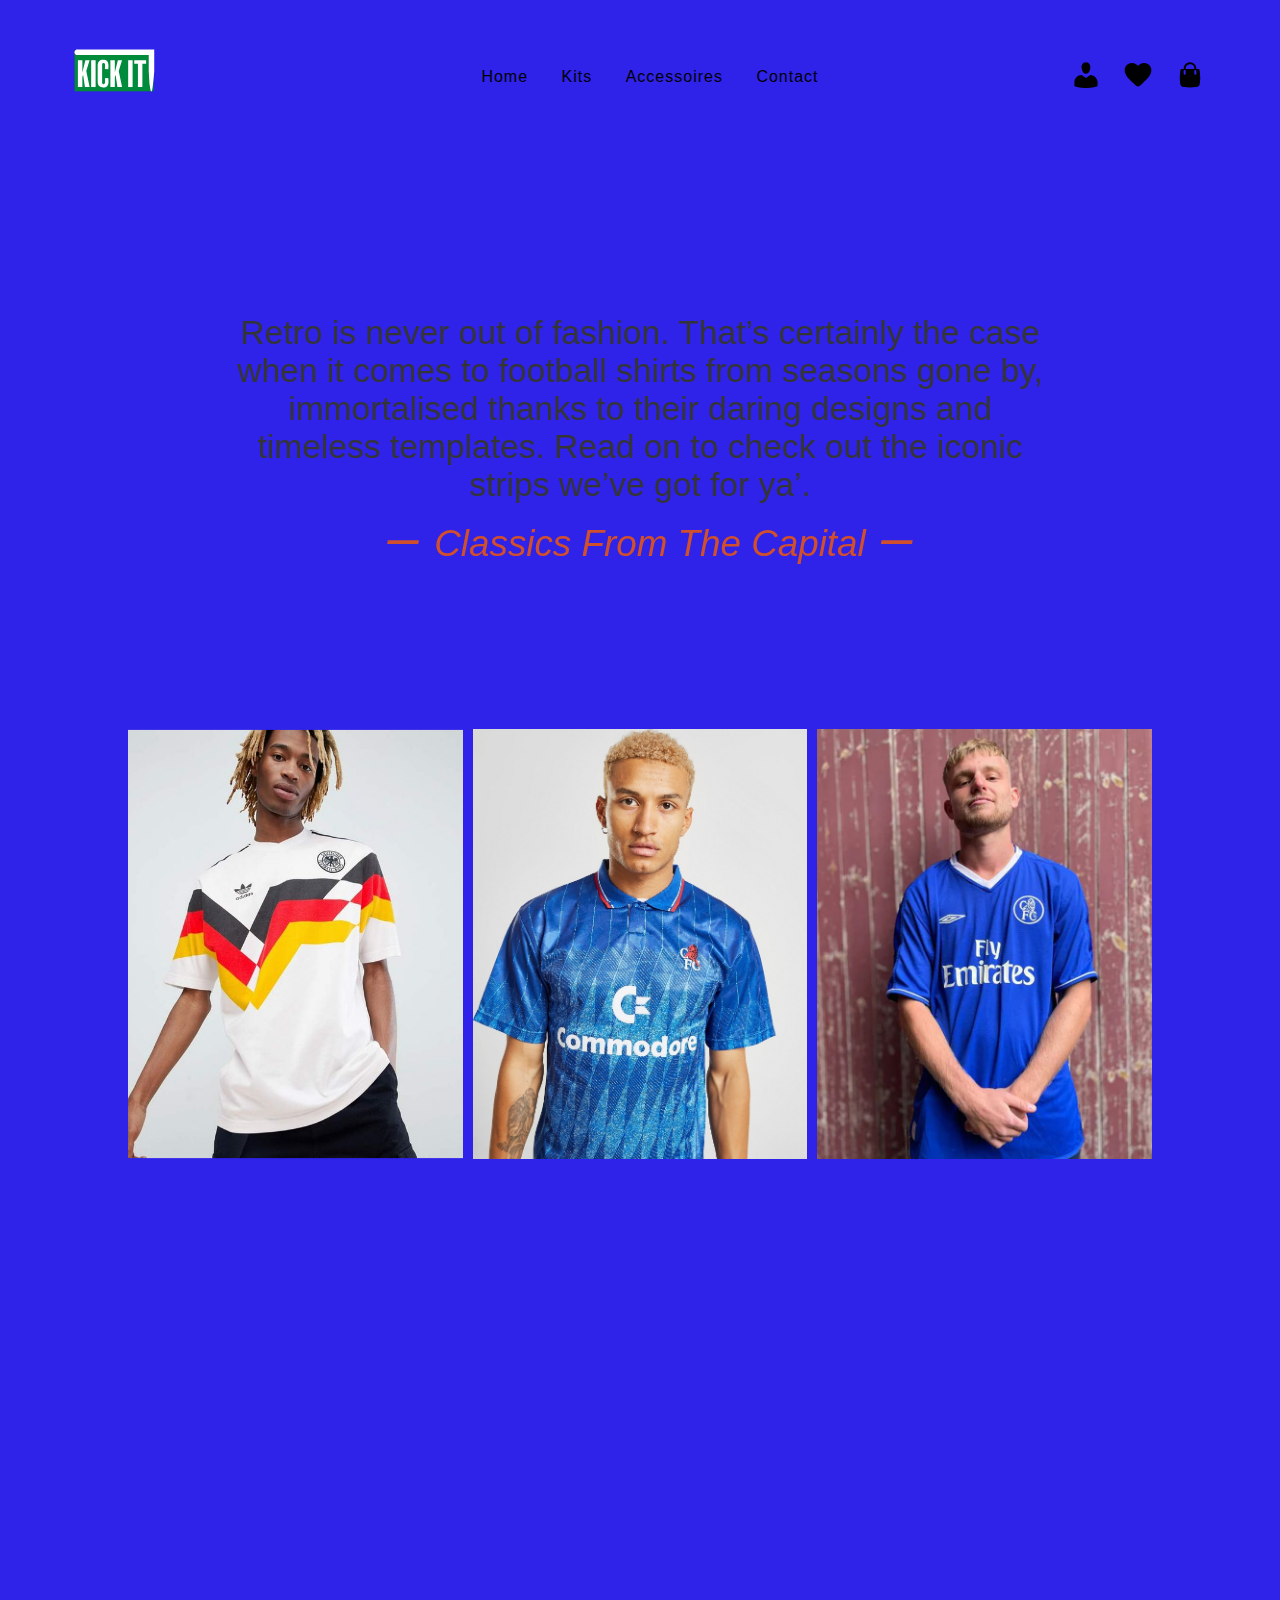
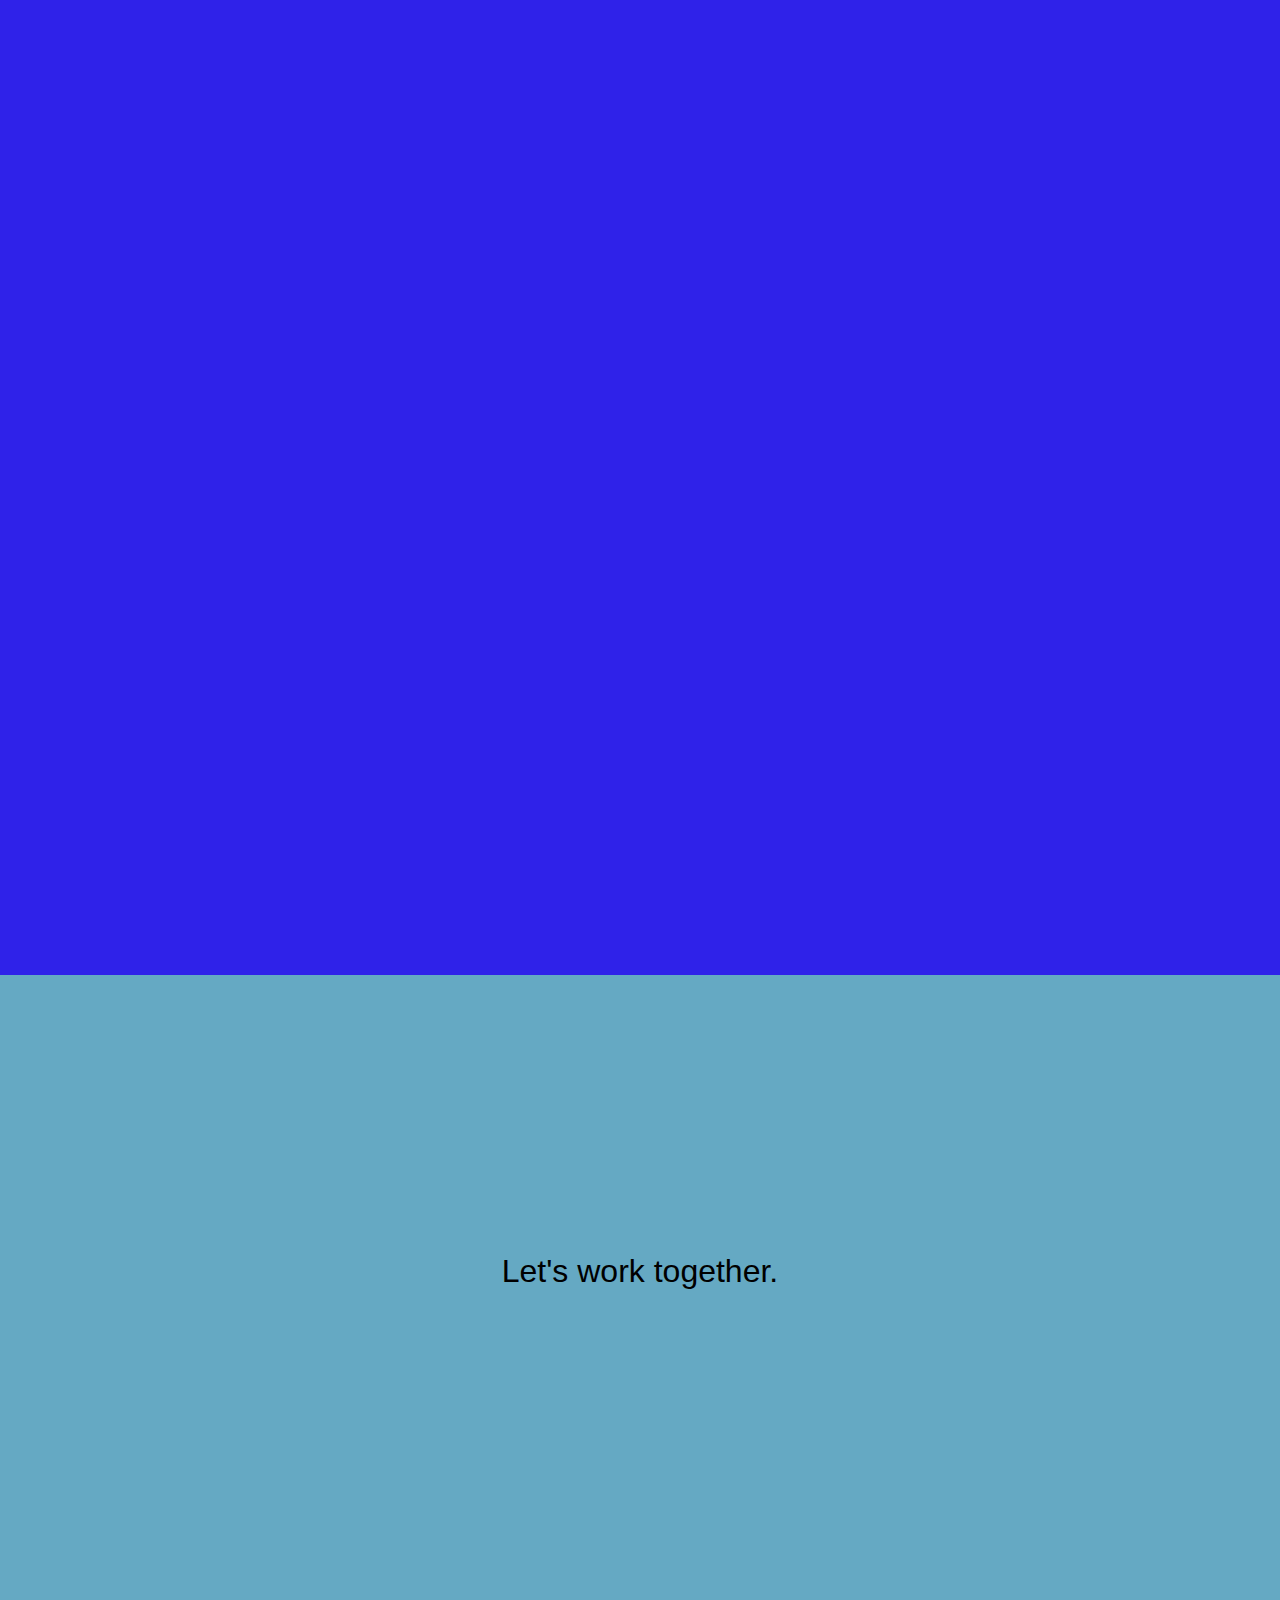
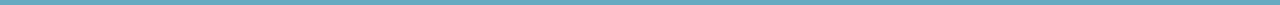
<file: index.html>
<!DOCTYPE html>
<html lang="en">
<head>
    <meta charset="UTF-8">
    <meta http-equiv="X-UA-Compatible" content="IE=edge">
    <meta name="viewport" content="width=device-width, initial-scale=1.0">
    <link rel="stylesheet" href="reset.css">
    <link rel="stylesheet" href="index.css">
    <link rel="stylesheet" href="https://unpkg.com/aos@next/dist/aos.css"/>
    <title>Kick it</title>
</head>
<body>
    <header>
        <nav class="navbar">
        <div class="logo-div">
            <li class="logo">
                <img src="/SVG/logo-01.svg" alt="logo" >
            </li>
        </div> 
        <div class="navbar-flex">
            <ul class="nav-ul">
                <li class="nav-list"><a href="index.html">Home</a></li>
                <li class="nav-list"><a href="kits.html">Kits</a></li>
                <li class="nav-list"><a href="#">Accessoires</a></li>
                <li class="nav-list"><a href="#">Contact</a></li>
            </ul>
        </div>
        <ul class="nav-ul-1">
            <li class="nav-list-svg">
                <img src="/SVG/profile.svg" alt="profile">
            
                <ul class="nav-sublist">
                    <li>Your account</li>
                    <li>Orders</li>
                    <li>Your measures</li>
                    <li>Help & Contact</li>
                    <li>Log Out</li>
                </ul>

            </li>
            <li class="nav-list-svg"><img src="/SVG/ic-round-favorite.svg" alt="heart"></li>
            <li class="nav-list-svg"><img src="/SVG/basil-shopping-bag-solid.svg" alt="basket">

                <ul class="nav-sublist">
                    <li>Your basket is empty</li>
                    <li>You dont know where to start ?</li>
                    <li>Start new one</li>
                </ul>

            </li>
        </ul>
        </nav>
    
        <div class="title-quote"  data-aos="fade-up">
            <h1> Retro is never out of fashion. That’s certainly the case when it comes 
                to football shirts from seasons gone by, immortalised thanks to their daring 
                designs and timeless templates. Read on to check out the iconic strips 
                we’ve got for ya’.<br>
                <span class="ferguson">Classics From The Capital</span> 
            </h1>
        </div>
    </header>
    <main>

        <div class="retro-section" data-aos="fade-up">
            <div class="retro-kits-img">
                <img src="/images/players/RetroGermany.jpeg" alt="Retro Germany">
                <div class="name-price">
                    <h2>adidas Originals Retro Germany</h2>
                </div>
            </div>

            <div class="retro-kits-img" data-aos="fade-up">
                <img src="/images/players/chelhome.jpeg" alt="beckham">
                <div class="name-price">
                    <h2> Commodore Chelsea FC 93/94 </h2>
                </div>
            </div>

           
            <div class="retro-kits-img" data-aos="fade-up">
                <img src="/images/players/1._New_720x.jpg" alt="Klingsman">
                <div class="name-price">
                    <h2>“JVC” Arsenal FC 98/99</h2>
                </div>
            </div>

            <div class="retro-kits-img" data-aos="fade-up">
                <img src="/images/players/palace.jpeg" alt="ronaldo">
                <div class="name-price">
                    <h2> “TDK” Crystal Palace 96/97</h2>
                </div>
            </div>

            <div class="retro-kits-img" data-aos="fade-up">
                <img src="/images/players/03a58126-d160-4023-b58c-11becd5e6804_blog_ln_.jpg" alt="Klingsman">
                <div class="name-price">
                    <h2> Brazil 72/73</h2>
                </div>
            </div>
            
            <div class="retro-kits-img" data-aos="fade-up">
                <img src="/images/players/toon-2.jpeg" alt="Maldini">
                <div class="name-price">
                    <h2>"Newcastle Brown Ale" Newcastle United 95/96</h2>
                </div>
            </div>

            <div class="retro-kits-img" data-aos="fade-up">
                <img src="/images/players/wolves.jpeg" alt="Ronaldhino">
                <div class="name-price">
                    <h2>“Goodyear” Wolverhampton Wanderers FC 91/92</h2>
                </div>
            </div>

            <div class="retro-kits-img" data-aos="fade-up">
                <img src="/images/players/wh.jpeg" alt="Vieira">
                <div class="name-price">
                    <h2>West Ham United 88/89</h2>
                </div>
            </div>


            <div class="retro-kits-img" data-aos="fade-up">
                <img src="/images/players/arsehome1.jpeg" alt="Klingsman">
                <div class="name-price">
                    <h2>“JVC” Arsenal FC 98/99</h2>
                </div>
            </div>

            <div class="retro-kits-img" data-aos="fade-up">
                <img src="/images/players/1._Barca_-_60_Size_87657274-d022-41fb-b9df-4df70b844b18_720x.jpg" alt="City">
                <div class="name-price">
                    <h2>“Kappa” FC Barcelona 92/93</h2>
                </div>
            </div>

            <div class="retro-kits-img" data-aos="fade-up">
                <img src="/images/players/avhome.jpeg" alt="Bale">
                <div class="name-price">
                    <h2>“Müller” Aston Villa 93/94</h2>
                </div>
            </div>

            <div class="retro-kits-img" data-aos="fade-up">
                <img src="/images/players/arseaway1.jpeg" alt="City">
                <div class="name-price">
                    <h2>“Brother” Arsenal FC 97/98</h2>
                </div>
            </div>


        </div>
    </main>
    <footer>
        <h2> Let's work together.
           <a href="email"  target="_blank" data-aos="fade-up"> Get in touch.</a> </h2>
    </footer>
        <script src="https://unpkg.com/aos@next/dist/aos.js"></script>
        <script>
        AOS.init();
        </script>
</body>
</html>
</file>
<file: index.css>
* {
    box-sizing: border-box;
    
}

html{
    overscroll-behavior-inline: contain;
}

body {
    margin: 0;
    padding: 0;
    font-family: 'Avenir Next' , 'Gill Sans','Trebuchet MS', sans-serif;
    background-color:#fefaed;
}


header { 
    min-height: 30vh;
    margin: 0;
}

.navbar{
    margin:3rem  4rem;
    display: grid;
    grid-template-columns: [first] 1fr [line2] 1fr [line3] 1fr [end];
    grid-gap: 20px;
}

.navbar-flex {
    width: 100%;
    margin: 20px 10px;
}

/*  ============
    nav section 
    =========== */



.nav-ul {
    display: flex;
    justify-content: space-around;
    align-items: center;
    width: 100%;
    margin-right: 50px;
    font-size: 1rem;
    font-weight: 500;
    color: #000000;
    letter-spacing: 1px;

}

.nav-ul-1 {
    display: flex;
    justify-content: space-between;
    align-items: center;
}

.logo-div > .logo > img {
    width: 100px;
}

.logo-div > .logo > img:hover {
    width: 100px;
}

.nav-ul-1  {
    margin-left: 10rem;
    display: flex;
    justify-content: flex-end;
    align-items: center;
    width: 100%;
}


.nav-list-svg > img {
    width: 2rem;
    margin: 10px;
}

.navbar ul, 
.navbar li {
    margin:0;
    padding: 0;
}

.navbar ul {
    list-style: none;
    width: 100%;
}

.navbar li {
    float: left;
    position: relative;
    width: auto;  
}

.navbar a {
    margin: 10px;
    transition: all 0.20s ease;
}

.navbar li:hover  { 
    background-color: #D04F2C;
 }

.nav-sublist {
    right: 150px;
    opacity: 0;
    position: absolute;
    visibility: hidden;
    z-index: 1;
}

li:hover ul.nav-sublist {
    opacity: 1;
    visibility: visible;
    top: 55px;
    width: 100px;
}

.nav-sublist li{
    float: none;
    width: 250px;
    height: 60px;
    padding: 20px 0 20px 15px;
    border-bottom: solid 0.5px #D04F2C;
    background-color: #fefaed;
}


.nav-ul > li:hover { 
   cursor: pointer;
   margin:0 5px;
   background-color: #D04F2C;
   color: cornsilk;
   transition: 0.2s;
}

.nav-ul > li:focus { 
    cursor: pointer;
    margin:0  5px;
    background-color: #D04F2C;
    color: cornsilk;
 }




.title-quote > h1 {
    padding: 10rem 0;
    margin: 0 auto;
    text-align: center;
    width: 65vw;
    font-size: 2.1rem;
    font-weight: 500;
    color: #353535;
}

.ferguson {
    font-size: 2.3rem;
    margin-left: 20px;
    font-style: italic;
    color: #D04F2C;
}

.ferguson::before {
    content: '– ';
    font-size: 3.5rem;
}

.ferguson::after {
    content: ' –';
    font-size: 3.5rem;
}


/*  ============
        Main
    =========== */

main {
    width: 100vw;
    min-height: 100vh;
    padding-bottom: 5rem;
}

.retro-section {
    width: 80vw;
    margin: 0 auto;
    display: grid;
    grid-template-columns: repeat(3, 1fr);
    justify-items: center;
    align-items:center;
    gap: 10px;
}

.retro-kits-img  {
    position: relative;
  
}

.retro-kits-img > img {
    object-fit: cover;
    width: 100%;
    cursor: pointer;
}

.retro-kits-img > .name-price {
   position: absolute;
   top: 70%;
   width: 100%;
   text-align: center;
   color: cornsilk;
   opacity: 0;
}

.retro-kits-img > .name-price > h2 {
   font-size: 1.5rem;
   text-transform: uppercase;
   font-family: 'DIN Condensed', Times, serif;
   text-shadow: 1px 1px 1px #bbb7b7, 0 0 0.2em #bdb5b5;
}


.text-kits {
    color: #80a2b0;
}


.text-red {
    color: #D04F2C;
}



 /*  ============
     Hover image
    =========== */

 .retro-kits-img:hover .name-price {
    opacity: 1;
  }

.retro-kits-img > img:hover {
    -webkit-filter: blur(3px);
    filter: blur(3px);
}

img,
.name-price {
    transition: 0.25s all;
}

/*  ============
        Footer
    =========== */
footer {
    width: 100%;
    background-color: #65a9c3;
    min-height: 70vh;
    display: flex;
    justify-content: center;
    align-items: center;
    flex-direction: column;
    vertical-align: bottom;
}

.bottom-section {
    width: 83vw;
    margin: 0 auto;  
    display: grid;
    grid-template-columns: repeat(4, 1fr);
    grid-gap: 5rem;
}

.bottom-section-container > h2 {
    font-size:1.5rem ;
    text-align: left;
}

.bottom-section-container > h3 {
    font-weight:600 ;
}

.bottom-section-container > p {
    line-height: 1.5;
}

.letterspace-bottom-p {
    margin-top: 4rem;
}

.bottom-section-1 {
    grid-gap: 5rem;
    width: 83vw;
    margin: 1rem auto;  
    display: grid;
    grid-template-columns: repeat(4, 1fr);
}

h2 {
    font-size:2rem ;
    text-align: center;
    margin: auto;
}


h2 > a {
   display: block;
   color: #ffffffe3;
   cursor: pointer;
}

h2 > a:hover {
    color: #ffffff;
    opacity: .7;
 }

 .icon-footer {
    display: flex;
    padding-bottom: 7px;
    text-align: left;

 }

 .icon-footer > h2 {
    font-size: 1.5rem;
    text-align: left;
 }

 .icon-footer > p {
    padding-left: 10px; 
 }

 .icon-footer > img {
    width: 1.5rem;   
 }

 .img-top {
    display: flex;
    padding-bottom: 7px;
 }
 .img-top > h2 {
    font-size: 1.5rem;
    text-align: left;
 }

 .img-top > img  {
    width: 1.5rem;   
    margin-top: -40px;
 }
 


/*  ============
      Buy Now
    =========== */
.homepage-kits {
    display: flex;
    justify-content: center;
    align-items: center;
}



/*  ============
      #1 section
    =========== */
#all-kits-section {
    min-height: 65vh;
    background-color:#5eacc3;
    position: relative;
}

main > .greenbar {
    width: 100%;
    height: 4rem;
    background-color: #80d1e9;
}
.image-kit-content {
    display: flex;
    justify-content: space-between;
    position: absolute;
    bottom: 0;
    right: 12rem;
}

.text-kit-content > h1 {
    padding: 4rem 0 0 4rem;
    color: #ade111;
    font-weight: 500;
    font-size: 2rem;
}

.buy-here {
    padding-left: 4rem;
    color: whitesmoke;
    font-weight: 500;
    font-size: 1.6rem;
}

.image-kit-content > img {
    width: 19vw;
    padding-right: 1rem;
}

.video-section {
    min-height: 65vh;
    background-color:#f24c1a;
    position: relative;
    margin: 3rem 0;
    width: 100%;

}

.video-section > iframe {
    position: absolute;
    right: 12rem;
    bottom: 0;
}

.video-section-text {
    inline-size: 35rem; 
    padding: 4rem 0 0 4rem;
}


.video-section-text > h1  {
    font-size: 2rem;
    font-weight: 600;
    color: #000000;
    padding-bottom: 1rem;
    
}

.video-section-text > p  {
    font-weight: 500;
    font-size: 1.6rem;
    color:whitesmoke;   
}



/*  ============
    #1 Scroll section
    =========== */
    #yellow-scroll-section {
        background-color: #80d1e9;
    }
    
    .scroll-container-shirts {
        padding:2rem 0;
        display: grid;
        grid-auto-flow: column;
        grid-auto-columns: 20%;
        gap: 1rem;
    
        overflow-x: auto;
        overscroll-behavior-inline: contain;
      }
    
    
    .shirt-content  {
        padding: 1rem;
        background-color: #ace11b91;
        position: relative;
    }
    
    .shirt-content > img {
        object-fit: cover;
        inline-size: 100%;
        aspect-ratio: 16/20;
}

    
      .shirt-content > p {
       color: #273f46;
       font-size: 1rem; /* Example font size using relative unit */
      } 
    
      .shirt-content > .heart {
        width: 1.6rem;
        position: absolute;
        background: #D04F2C;
        color: aliceblue;
        right: 20px;
        outline: 0.3rem solid #D04F2C;
        top: 1.5rem;
        }
    
        .shirt-content > .heart:hover {
            background: #983c23;
            outline: 0.3rem solid #983c23;
            }
    
            
        img.shirts-grey {
          filter: brightness(140%);
        }

    /* =========
    Media queries 
   ========== */
@media screen and (min-width: 400px) {
    body {
        background-color:#e9bb22;
    }

    .title-quote > h1 {
        font-size: 1.6rem;
    }

    .retro-section {
       display: block;
    }


}


@media screen and (min-width:760px) {
    body {
        background-color:#e92272;
    }

    .retro-section {
        display: grid;
        grid-template-columns: repeat(2, 1fr);
     }


     .title-quote > h1 {
        font-size: 2.1rem;
    }


    /*==============
        Second page
    ===============*/

    .video-section > * {
       display: block;
    }

}

@media screen and (min-width: 1024px) {
    body {
        background-color:#2f22e9;
        
    }

    .retro-section {
        display: grid;
        grid-template-columns: repeat(3, 1fr);
     }

}




/*  ============
      #2 section
    =========== */
    #all-kits-section-red {
        min-height: 65vh;
        background-color:#0d451f;
        position: relative;
    }
    
    main > .purplebar {
        width: 100%;
        height: 4rem;
        background-color: #197b38;
    }

    .image-kit-content-2 {
        position: absolute;
        bottom: -6px;
        right: 12rem;
    }


    .image-kit-content-2 > img {
        width: 60vw;
    }

    /*  ============
      Scroll section #2
    =========== */

     #blue-scroll-section {
        background-color: #197b38;
    }
    
    
    .blue-shirt-content  {
        padding: 1rem;
        background-color: #59b5764d;
        position: relative;
    }
    
    .blue-shirt-content > img {
        object-fit: cover;
        inline-size: 100%;
        aspect-ratio: 16/20;
      }
    
      .blue-shirt-content > p {
       color: #eff5f1;
      } 
    
      .blue-shirt-content > .heart {
        width: 1.6rem;
        position: absolute;
        background: #D04F2C;
        color: aliceblue;
        right: 20px;
        outline: 0.3rem solid #D04F2C;
        top: 1.5rem;
        }
    
    .blue-shirt-content > .heart:hover {
            background: #983c23;
            outline: 0.3rem solid #983c23;
            }
</file>
